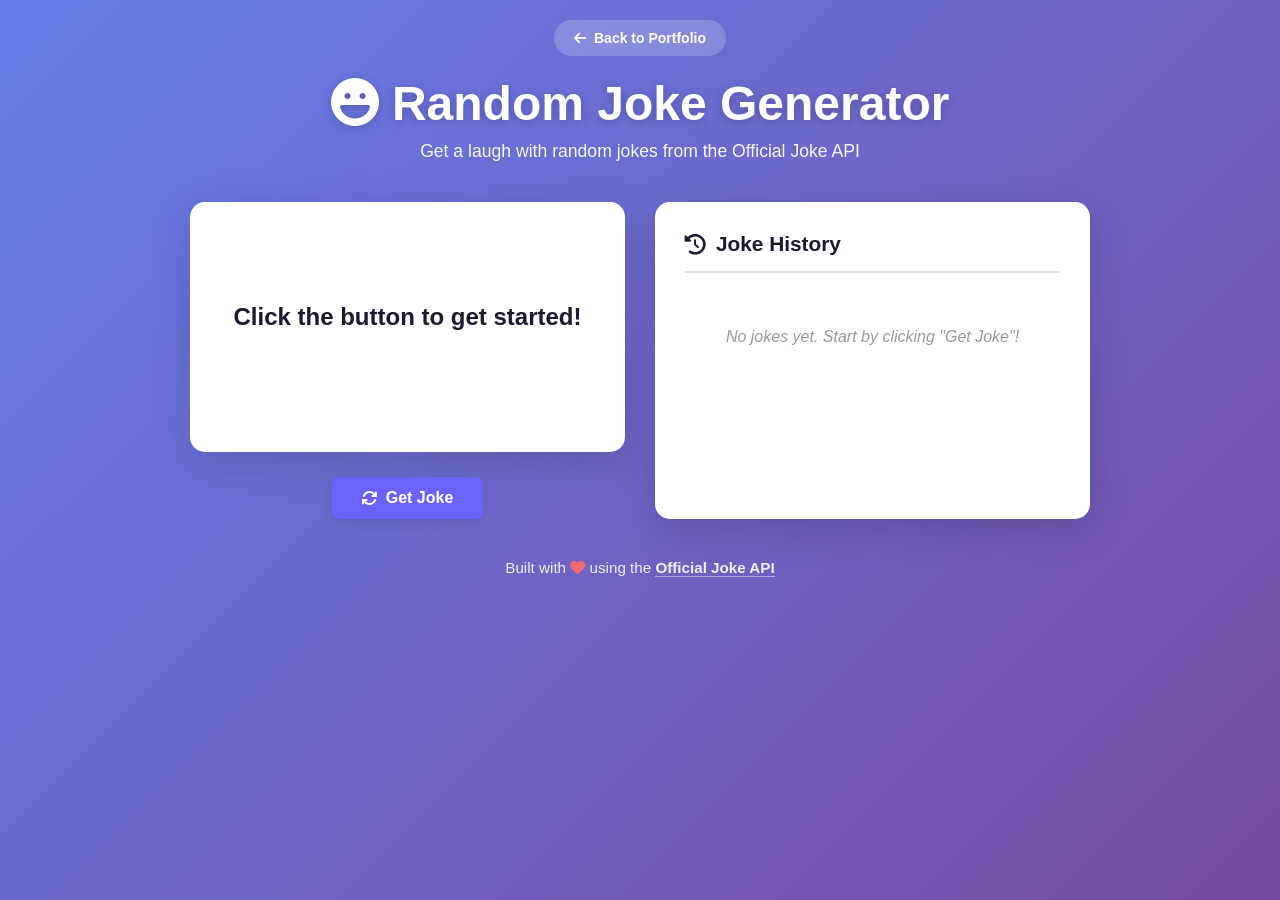
<file: projects/joke-generator/index.html>
<!DOCTYPE html>
<html lang="en">
<head>
    <meta charset="UTF-8">
    <meta name="viewport" content="width=device-width, initial-scale=1.0">
    <title>Random Joke Generator | Fun Tool</title>
    <link rel="stylesheet" href="styles.css">
    <link rel="stylesheet" href="https://cdnjs.cloudflare.com/ajax/libs/font-awesome/6.5.0/css/all.min.css">
</head>
<body>
    <div class="container">
        <!-- Header -->
        <div class="header">
            <a href="../../index.html" class="back-btn">
                <i class="fas fa-arrow-left"></i> Back to Portfolio
            </a>
            <h1><i class="fas fa-laugh"></i> Random Joke Generator</h1>
            <p>Get a laugh with random jokes from the Official Joke API</p>
        </div>

        <!-- Main Content -->
        <div class="content">
            <!-- Joke Display Section -->
            <div class="joke-section">
                <div class="joke-card" id="jokeCard">
                    <div class="joke-content">
                        <p class="joke-setup" id="jokeSetup">Click the button to get started!</p>
                        <p class="joke-punchline" id="jokePunchline" style="display: none;"></p>
                    </div>
                </div>

                <!-- Buttons -->
                <div class="button-group">
                    <button class="btn btn-primary" id="getJokeBtn">
                        <i class="fas fa-refresh"></i> Get Joke
                    </button>
                    <button class="btn btn-secondary" id="copyBtn" style="display: none;">
                        <i class="fas fa-copy"></i> Copy Joke
                    </button>
                </div>

                <!-- Loading & Error States -->
                <div class="loading" id="loading" style="display: none;">
                    <div class="spinner"></div>
                    <p>Loading joke...</p>
                </div>
                <div class="error-message" id="errorMessage" style="display: none;"></div>
                <div class="success-message" id="successMessage" style="display: none;">
                    <i class="fas fa-check-circle"></i> Copied to clipboard!
                </div>
            </div>

            <!-- History Section -->
            <div class="history-section">
                <div class="history-header">
                    <h2><i class="fas fa-history"></i> Joke History</h2>
                    <button class="clear-btn" id="clearHistoryBtn" style="display: none;">
                        <i class="fas fa-trash-alt"></i> Clear
                    </button>
                </div>
                <div class="history-list" id="historyList">
                    <p class="empty-message">No jokes yet. Start by clicking "Get Joke"!</p>
                </div>
            </div>
        </div>

        <!-- Footer -->
        <div class="footer">
            <p>Built with <i class="fas fa-heart"></i> using the <a href="https://official-joke-api.appspot.com/" target="_blank">Official Joke API</a></p>
        </div>
    </div>

    <script src="script.js"></script>
</body>
</html>
</file>
<file: projects/joke-generator/styles.css>
* {
    margin: 0;
    padding: 0;
    box-sizing: border-box;
}

:root {
    --primary: #6C63FF;
    --primary-dark: #5A52CC;
    --secondary: #FF6B6B;
    --success: #51CF66;
    --warning: #FFD93D;
    --danger: #FF6B6B;
    --bg-light: #F5F7FA;
    --bg-dark: #0F0F1E;
    --text-dark: #1A1A2E;
    --text-light: #FFFFFF;
    --border-color: #E0E0E0;
    --card-bg: #FFFFFF;
}

body {
    font-family: 'Segoe UI', Tahoma, Geneva, Verdana, sans-serif;
    background: linear-gradient(135deg, #667eea 0%, #764ba2 100%);
    min-height: 100vh;
    padding: 20px;
    color: var(--text-dark);
}

.container {
    max-width: 900px;
    margin: 0 auto;
}

/* Header */
.header {
    text-align: center;
    color: var(--text-light);
    margin-bottom: 40px;
    animation: slideDown 0.6s ease-out;
}

.back-btn {
    display: inline-flex;
    align-items: center;
    gap: 8px;
    color: var(--text-light);
    text-decoration: none;
    background: rgba(255, 255, 255, 0.2);
    padding: 10px 20px;
    border-radius: 25px;
    margin-bottom: 20px;
    transition: all 0.3s ease;
    font-size: 14px;
    font-weight: 600;
}

.back-btn:hover {
    background: rgba(255, 255, 255, 0.3);
    transform: translateX(-5px);
}

.header h1 {
    font-size: 3em;
    font-weight: 800;
    margin-bottom: 10px;
    text-shadow: 0 2px 10px rgba(0, 0, 0, 0.2);
}

.header p {
    font-size: 1.1em;
    opacity: 0.95;
    font-weight: 300;
}

/* Content */
.content {
    display: grid;
    grid-template-columns: 1fr 1fr;
    gap: 30px;
    margin-bottom: 40px;
}

/* Joke Section */
.joke-section {
    animation: fadeIn 0.8s ease-out 0.2s backwards;
}

.joke-card {
    background: var(--card-bg);
    border-radius: 15px;
    padding: 40px;
    box-shadow: 0 10px 40px rgba(0, 0, 0, 0.15);
    margin-bottom: 25px;
    min-height: 250px;
    display: flex;
    align-items: center;
    justify-content: center;
    transition: all 0.3s ease;
}

.joke-card:hover {
    box-shadow: 0 15px 50px rgba(0, 0, 0, 0.2);
    transform: translateY(-5px);
}

.joke-content {
    text-align: center;
    width: 100%;
}

.joke-setup {
    font-size: 1.5em;
    font-weight: 600;
    color: var(--text-dark);
    margin-bottom: 20px;
    line-height: 1.6;
    animation: slideUp 0.5s ease-out;
}

.joke-punchline {
    font-size: 1.3em;
    color: var(--primary);
    font-weight: 700;
    font-style: italic;
    padding: 20px;
    background: rgba(108, 99, 255, 0.1);
    border-left: 4px solid var(--primary);
    animation: fadeIn 0.5s ease-out;
}

/* Buttons */
.button-group {
    display: flex;
    gap: 12px;
    justify-content: center;
    flex-wrap: wrap;
}

.btn {
    padding: 12px 30px;
    border: none;
    border-radius: 8px;
    font-size: 1em;
    font-weight: 600;
    cursor: pointer;
    transition: all 0.3s ease;
    display: inline-flex;
    align-items: center;
    gap: 8px;
    box-shadow: 0 4px 15px rgba(0, 0, 0, 0.1);
}

.btn-primary {
    background: var(--primary);
    color: white;
}

.btn-primary:hover {
    background: var(--primary-dark);
    transform: translateY(-2px);
    box-shadow: 0 6px 20px rgba(108, 99, 255, 0.3);
}

.btn-primary:active {
    transform: translateY(0);
}

.btn-secondary {
    background: var(--secondary);
    color: white;
}

.btn-secondary:hover {
    background: #FF5252;
    transform: translateY(-2px);
    box-shadow: 0 6px 20px rgba(255, 107, 107, 0.3);
}

.btn:disabled {
    opacity: 0.6;
    cursor: not-allowed;
}

/* Loading State */
.loading {
    text-align: center;
    padding: 40px;
}

.spinner {
    width: 50px;
    height: 50px;
    border: 4px solid rgba(108, 99, 255, 0.2);
    border-top-color: var(--primary);
    border-radius: 50%;
    animation: spin 1s linear infinite;
    margin: 0 auto 15px;
}

@keyframes spin {
    to { transform: rotate(360deg); }
}

.loading p {
    color: var(--text-light);
    font-size: 1.1em;
}

/* Messages */
.error-message,
.success-message {
    padding: 15px 20px;
    border-radius: 8px;
    margin-top: 15px;
    font-weight: 600;
    animation: slideUp 0.4s ease-out;
}

.error-message {
    background: rgba(255, 107, 107, 0.15);
    color: var(--danger);
    border-left: 4px solid var(--danger);
}

.success-message {
    background: rgba(81, 207, 102, 0.15);
    color: var(--success);
    border-left: 4px solid var(--success);
    display: flex;
    align-items: center;
    gap: 8px;
}

/* History Section */
.history-section {
    background: var(--card-bg);
    border-radius: 15px;
    padding: 30px;
    box-shadow: 0 10px 40px rgba(0, 0, 0, 0.15);
    animation: fadeIn 0.8s ease-out 0.4s backwards;
    max-height: 600px;
    overflow-y: auto;
}

.history-header {
    display: flex;
    justify-content: space-between;
    align-items: center;
    margin-bottom: 25px;
    padding-bottom: 15px;
    border-bottom: 2px solid var(--border-color);
}

.history-header h2 {
    font-size: 1.3em;
    color: var(--text-dark);
    display: flex;
    align-items: center;
    gap: 10px;
}

.clear-btn {
    padding: 8px 16px;
    background: var(--danger);
    color: white;
    border: none;
    border-radius: 6px;
    cursor: pointer;
    font-size: 0.9em;
    font-weight: 600;
    transition: all 0.3s ease;
    display: flex;
    align-items: center;
    gap: 6px;
}

.clear-btn:hover {
    background: #FF5252;
    transform: scale(1.05);
}

.history-list {
    display: flex;
    flex-direction: column;
    gap: 12px;
}

.history-item {
    padding: 15px;
    background: var(--bg-light);
    border-radius: 8px;
    cursor: pointer;
    transition: all 0.3s ease;
    border-left: 4px solid var(--primary);
    animation: slideUp 0.4s ease-out;
}

.history-item:hover {
    background: rgba(108, 99, 255, 0.1);
    transform: translateX(5px);
}

.history-item-text {
    font-size: 0.95em;
    color: var(--text-dark);
    line-height: 1.5;
    margin-bottom: 8px;
}

.history-item-time {
    font-size: 0.8em;
    color: #999;
}

.empty-message {
    text-align: center;
    color: #999;
    padding: 30px 20px;
    font-style: italic;
}

/* Footer */
.footer {
    text-align: center;
    color: var(--text-light);
    font-size: 0.95em;
    opacity: 0.9;
}

.footer a {
    color: var(--text-light);
    text-decoration: none;
    font-weight: 600;
    border-bottom: 1px solid rgba(255, 255, 255, 0.5);
    transition: all 0.3s ease;
}

.footer a:hover {
    border-bottom-color: var(--text-light);
}

.footer i {
    color: var(--secondary);
}

/* Animations */
@keyframes slideDown {
    from {
        opacity: 0;
        transform: translateY(-20px);
    }
    to {
        opacity: 1;
        transform: translateY(0);
    }
}

@keyframes slideUp {
    from {
        opacity: 0;
        transform: translateY(20px);
    }
    to {
        opacity: 1;
        transform: translateY(0);
    }
}

@keyframes fadeIn {
    from { opacity: 0; }
    to { opacity: 1; }
}

/* Scrollbar Styling */
.history-section::-webkit-scrollbar {
    width: 8px;
}

.history-section::-webkit-scrollbar-track {
    background: var(--bg-light);
    border-radius: 10px;
}

.history-section::-webkit-scrollbar-thumb {
    background: var(--primary);
    border-radius: 10px;
}

.history-section::-webkit-scrollbar-thumb:hover {
    background: var(--primary-dark);
}

/* Responsive Design */
@media (max-width: 768px) {
    .content {
        grid-template-columns: 1fr;
        gap: 20px;
    }

    .header h1 {
        font-size: 2em;
    }

    .header p {
        font-size: 1em;
    }

    .joke-card {
        padding: 25px;
        min-height: 200px;
    }

    .joke-setup {
        font-size: 1.2em;
    }

    .joke-punchline {
        font-size: 1.1em;
    }

    .button-group {
        flex-direction: column;
    }

    .btn {
        width: 100%;
        justify-content: center;
    }

    .history-section {
        max-height: 400px;
    }
}

@media (max-width: 480px) {
    .container {
        padding: 10px;
    }

    .header h1 {
        font-size: 1.5em;
    }

    .joke-card {
        padding: 20px;
    }

    .joke-setup {
        font-size: 1em;
    }

    .btn {
        padding: 10px 20px;
        font-size: 0.9em;
    }
}
</file>
